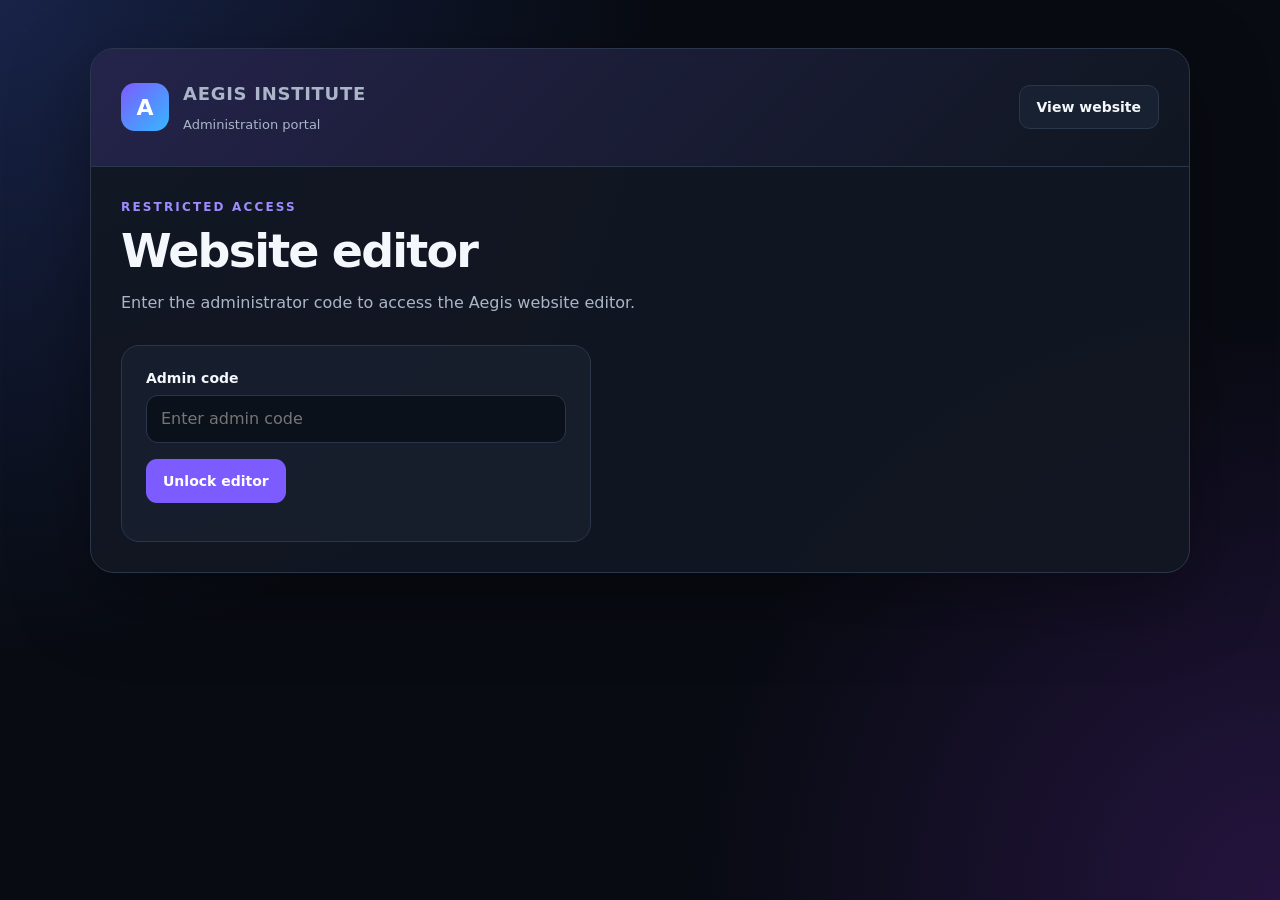
<file: public/admin.html>
<!doctype html>
<html lang="en">
<head>
  <meta charset="utf-8">
  <meta name="viewport" content="width=device-width, initial-scale=1">

  <title>Aegis Admin Editor</title>

  <style>
    :root {
      color-scheme: dark;
      --background: #080b12;
      --surface: #111722;
      --surface-2: #182131;
      --border: #2a374b;
      --text: #f4f7fb;
      --muted: #aab6c8;
      --accent: #7c5cff;
      --accent-hover: #9278ff;
      --danger: #ff667d;
      --success: #55d98a;
    }

    * {
      box-sizing: border-box;
    }

    html,
    body {
      margin: 0;
      min-height: 100%;
      background:
        radial-gradient(circle at top left, #182348 0%, transparent 42%),
        radial-gradient(circle at bottom right, #24143e 0%, transparent 38%),
        var(--background);
      color: var(--text);
      font-family:
        Inter,
        ui-sans-serif,
        system-ui,
        -apple-system,
        BlinkMacSystemFont,
        "Segoe UI",
        sans-serif;
    }

    body {
      min-height: 100vh;
    }

    button,
    input,
    textarea {
      font: inherit;
    }

    button,
    a {
      -webkit-tap-highlight-color: transparent;
    }

    .admin-main {
      width: min(1100px, calc(100% - 32px));
      margin: 0 auto;
      padding: 48px 0;
    }

    .admin-card {
      overflow: hidden;
      border: 1px solid var(--border);
      border-radius: 24px;
      background: rgba(17, 23, 34, 0.94);
      box-shadow: 0 24px 80px rgba(0, 0, 0, 0.35);
    }

    .admin-header {
      display: flex;
      align-items: center;
      justify-content: space-between;
      gap: 20px;
      padding: 30px;
      border-bottom: 1px solid var(--border);
      background: linear-gradient(
        135deg,
        rgba(124, 92, 255, 0.18),
        transparent
      );
    }

    .brand {
      display: flex;
      align-items: center;
      gap: 14px;
    }

    .brand-mark {
      display: grid;
      width: 48px;
      height: 48px;
      place-items: center;
      border-radius: 14px;
      background: linear-gradient(135deg, var(--accent), #35b8ff);
      color: white;
      font-size: 22px;
      font-weight: 800;
    }

    .brand-name {
      margin: 0;
      font-size: 18px;
      font-weight: 800;
      letter-spacing: 0.04em;
    }

    .brand-subtitle {
      margin: 4px 0 0;
      color: var(--muted);
      font-size: 13px;
    }

    .header-links {
      display: flex;
      flex-wrap: wrap;
      gap: 10px;
    }

    .page-content {
      padding: 30px;
    }

    .kicker {
      margin: 0 0 10px;
      color: #9e8cff;
      font-size: 12px;
      font-weight: 800;
      letter-spacing: 0.18em;
      text-transform: uppercase;
    }

    h1 {
      margin: 0;
      font-size: clamp(28px, 5vw, 46px);
      line-height: 1.05;
      letter-spacing: -0.04em;
    }

    h2 {
      margin: 0;
      font-size: 21px;
    }

    p {
      color: var(--muted);
      line-height: 1.7;
    }

    .intro {
      max-width: 700px;
      margin: 14px 0 28px;
    }

    .login-box {
      width: min(100%, 470px);
      padding: 24px;
      border: 1px solid var(--border);
      border-radius: 18px;
      background: rgba(24, 33, 49, 0.75);
    }

    label {
      display: block;
      margin-bottom: 9px;
      color: var(--text);
      font-size: 14px;
      font-weight: 700;
    }

    input,
    textarea {
      width: 100%;
      border: 1px solid var(--border);
      border-radius: 12px;
      outline: none;
      background: #0b111b;
      color: var(--text);
      transition:
        border-color 0.2s,
        box-shadow 0.2s;
    }

    input {
      min-height: 48px;
      padding: 0 14px;
    }

    textarea {
      min-height: 560px;
      resize: vertical;
      padding: 18px;
      font-family:
        "Cascadia Code",
        "SFMono-Regular",
        Consolas,
        monospace;
      font-size: 13px;
      line-height: 1.65;
    }

    input:focus,
    textarea:focus {
      border-color: var(--accent);
      box-shadow: 0 0 0 3px rgba(124, 92, 255, 0.2);
    }

    .button-row {
      display: flex;
      flex-wrap: wrap;
      gap: 10px;
      margin-top: 16px;
    }

    button,
    .button-link {
      display: inline-flex;
      min-height: 44px;
      align-items: center;
      justify-content: center;
      border: 0;
      border-radius: 11px;
      padding: 0 17px;
      cursor: pointer;
      text-decoration: none;
      font-size: 14px;
      font-weight: 800;
      transition:
        background 0.2s,
        transform 0.2s,
        opacity 0.2s;
    }

    button:hover,
    .button-link:hover {
      transform: translateY(-1px);
    }

    button:disabled {
      cursor: not-allowed;
      opacity: 0.6;
      transform: none;
    }

    .primary {
      background: var(--accent);
      color: white;
    }

    .primary:hover {
      background: var(--accent-hover);
    }

    .secondary,
    .button-link {
      border: 1px solid var(--border);
      background: var(--surface-2);
      color: var(--text);
    }

    .danger {
      background: rgba(255, 102, 125, 0.14);
      color: #ff9aaa;
      border: 1px solid rgba(255, 102, 125, 0.25);
    }

    .error {
      margin: 14px 0 0;
      color: #ff9aaa;
      font-size: 14px;
      font-weight: 700;
    }

    .success {
      color: var(--success);
    }

    .hidden {
      display: none !important;
    }

    .editor-top {
      display: flex;
      align-items: flex-start;
      justify-content: space-between;
      gap: 20px;
      margin-bottom: 24px;
    }

    .editor-top p {
      margin: 8px 0 0;
    }

    .editor-actions {
      display: flex;
      flex-wrap: wrap;
      gap: 10px;
      justify-content: flex-end;
    }

    .editor-help {
      margin: 12px 0 0;
      font-size: 13px;
    }

    .status {
      min-height: 22px;
      margin: 14px 0 0;
      white-space: pre-wrap;
      color: var(--muted);
      font-size: 13px;
    }

    .status.error {
      color: #ff9aaa;
    }

    .status.success {
      color: var(--success);
    }

    .notice {
      margin-top: 20px;
      padding: 15px 17px;
      border: 1px solid rgba(124, 92, 255, 0.28);
      border-radius: 13px;
      background: rgba(124, 92, 255, 0.1);
      color: var(--muted);
      font-size: 13px;
      line-height: 1.6;
    }

    @media (max-width: 700px) {
      .admin-main {
        width: min(100% - 20px, 1100px);
        padding: 10px 0;
      }

      .admin-card {
        border-radius: 17px;
      }

      .admin-header,
      .page-content {
        padding: 22px;
      }

      .admin-header,
      .editor-top {
        align-items: flex-start;
        flex-direction: column;
      }

      .editor-actions {
        justify-content: flex-start;
      }

      textarea {
        min-height: 450px;
      }

      .button-row button,
      .button-row .button-link {
        flex: 1 1 100%;
      }
    }
  </style>
</head>

<body class="admin-page">
  <main class="admin-main">
    <section class="admin-card">
      <header class="admin-header">
        <div class="brand">
          <div class="brand-mark">A</div>
          <div>
            <p class="brand-name">AEGIS INSTITUTE</p>
            <p class="brand-subtitle">Administration portal</p>
          </div>
        </div>

        <nav class="header-links" aria-label="Admin navigation">
          <a class="button-link" href="/index.html">View website</a>
        </nav>
      </header>

      <div class="page-content">
        <section id="loginBox">
          <p class="kicker">Restricted access</p>
          <h1>Website editor</h1>
          <p class="intro">
            Enter the administrator code to access the Aegis website editor.
          </p>

          <div class="login-box">
            <label for="adminCode">Admin code</label>

            <input
              id="adminCode"
              type="password"
              placeholder="Enter admin code"
              autocomplete="current-password"
              aria-describedby="loginError"
            >

            <div class="button-row">
              <button id="loginBtn" class="primary" type="button">
                Unlock editor
              </button>
            </div>

            <p id="loginError" class="error" role="alert"></p>
          </div>
        </section>

        <section id="editorBox" class="hidden">
          <div class="editor-top">
            <div>
              <p class="kicker">Control panel</p>
              <h1>Edit website content</h1>
              <p>
                Change the saved website content below, then select
                <strong>Save everything</strong>.
              </p>
            </div>

            <div class="editor-actions">
              <button id="saveBtn" class="primary" type="button">
                Save everything
              </button>

              <button id="logoutBtn" class="danger" type="button">
                Log out
              </button>

              <a class="button-link" href="/index.html">
                View website
              </a>
            </div>
          </div>

          <label for="contentEditor">
            Complete website content JSON
          </label>

          <textarea
            id="contentEditor"
            spellcheck="false"
            aria-label="Complete website content JSON"
          ></textarea>

          <p class="editor-help">
            Every value in this JSON can be edited, including text, links,
            images, backgrounds, logo settings, theme settings, services,
            work items and Discord settings.
          </p>

          <div class="notice">
            Keep the content as valid JSON. If the JSON is invalid, the save
            will be stopped and the error will be shown below.
          </div>

          <pre id="status" class="status" aria-live="polite"></pre>
        </section>
      </div>
    </section>
  </main>

  <script>
    "use strict";

    const ADMIN_CODE = "berzelia";

    const loginBox = document.getElementById("loginBox");
    const editorBox = document.getElementById("editorBox");
    const adminCode = document.getElementById("adminCode");
    const loginBtn = document.getElementById("loginBtn");
    const loginError = document.getElementById("loginError");
    const contentEditor = document.getElementById("contentEditor");
    const saveBtn = document.getElementById("saveBtn");
    const logoutBtn = document.getElementById("logoutBtn");
    const status = document.getElementById("status");

    let unlocked = false;

    function showStatus(message, type) {
      status.textContent = message;
      status.className = "status";

      if (type) {
        status.classList.add(type);
      }
    }

    function unlockEditor() {
      if (adminCode.value !== ADMIN_CODE) {
        loginError.textContent = "Incorrect admin code.";
        adminCode.focus();
        return;
      }

      unlocked = true;
      loginError.textContent = "";
      loginBox.classList.add("hidden");
      editorBox.classList.remove("hidden");
      loadContent();
    }

    async function loadContent() {
      showStatus("Loading saved website content...");

      try {
        const response = await fetch("/api/content", {
          method: "GET",
          headers: {
            "Accept": "application/json"
          },
          cache: "no-store"
        });

        if (!response.ok) {
          throw new Error(
            "The content API returned HTTP " + response.status
          );
        }

        const data = await response.json();

        contentEditor.value = JSON.stringify(data, null, 2);
        showStatus("Website content loaded.", "success");
      } catch (error) {
        contentEditor.value = JSON.stringify(
          {
            site: {
              title: "Aegis Institute",
              description: "Education, consulting and community support.",
              discordInvite: "https://discord.gg/U8yH8MWacW"
            }
          },
          null,
          2
        );

        showStatus(
          "Could not load saved content. You can still edit the JSON, " +
          "but saving requires the content API to be working.\n\n" +
          error.message,
          "error"
        );
      }
    }

    async function saveContent() {
      if (!unlocked) {
        return;
      }

      let parsedContent;

      try {
        parsedContent = JSON.parse(contentEditor.value);
      } catch (error) {
        showStatus(
          "Invalid JSON. Check the editor for missing commas, brackets or quotation marks.\n\n" +
          error.message,
          "error"
        );
        return;
      }

      saveBtn.disabled = true;
      saveBtn.textContent = "Saving...";
      showStatus("Saving website content...");

      try {
        const response = await fetch("/api/content", {
          method: "PUT",
          headers: {
            "Content-Type": "application/json",
            "Accept": "application/json"
          },
          body: JSON.stringify(parsedContent)
        });

        const result = await response.json().catch(function () {
          return {};
        });

        if (!response.ok) {
          throw new Error(
            result.error ||
            "The content API returned HTTP " + response.status
          );
        }

        contentEditor.value = JSON.stringify(parsedContent, null, 2);
        showStatus("Everything was saved successfully.", "success");
      } catch (error) {
        showStatus(
          "Save failed.\n\n" + error.message,
          "error"
        );
      } finally {
        saveBtn.disabled = false;
        saveBtn.textContent = "Save everything";
      }
    }

    function logout() {
      unlocked = false;
      contentEditor.value = "";
      editorBox.classList.add("hidden");
      loginBox.classList.remove("hidden");
      adminCode.value = "";
      loginError.textContent = "";
      adminCode.focus();
    }

    loginBtn.addEventListener("click", unlockEditor);
    saveBtn.addEventListener("click", saveContent);
    logoutBtn.addEventListener("click", logout);

    adminCode.addEventListener("keydown", function (event) {
      if (event.key === "Enter") {
        unlockEditor();
      }
    });
  </script>
</body>
</html>
</file>
